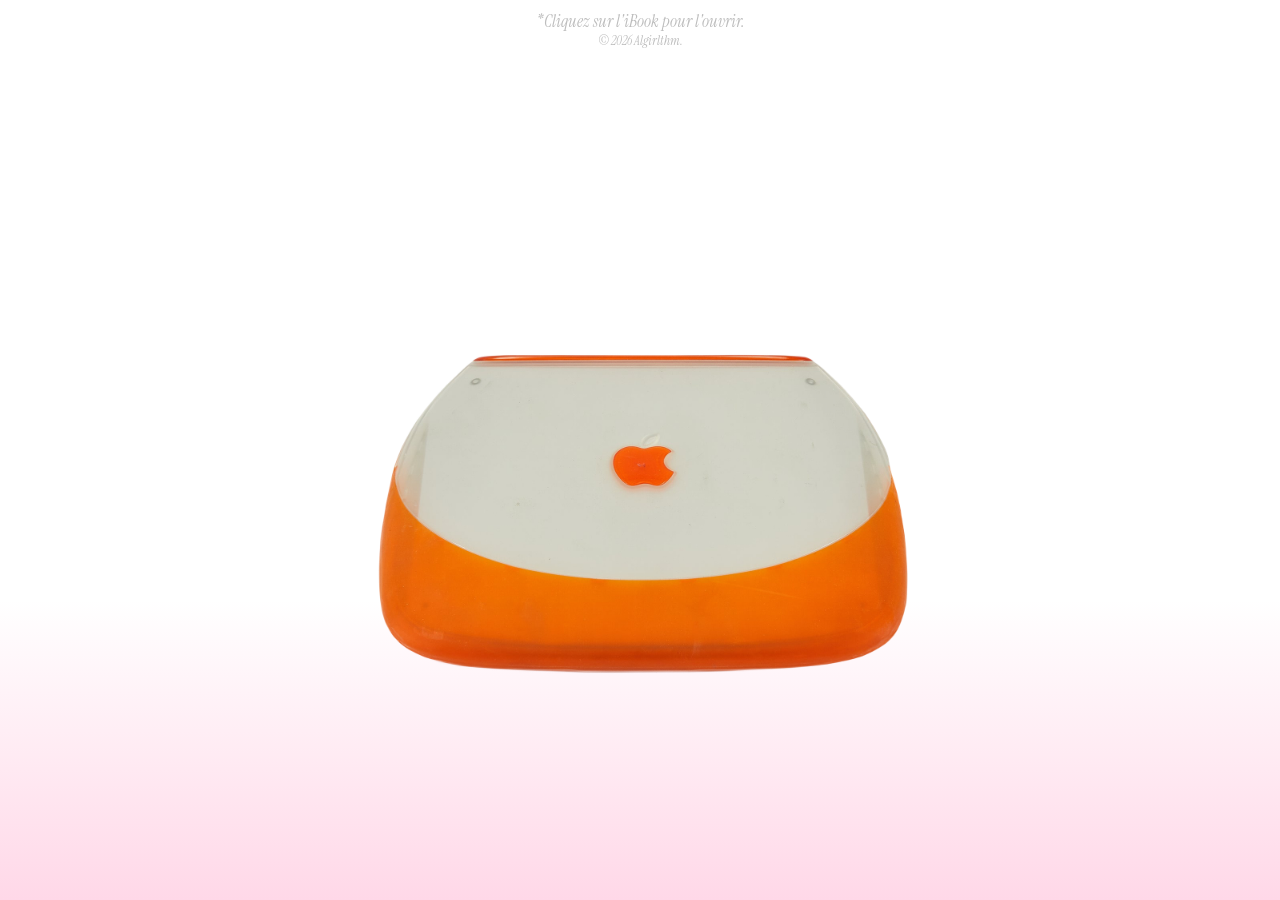
<file: index.html>
<!DOCTYPE html>
<html lang="fr">
	<head>
		<meta charset="UTF-8">
		<meta name="viewport" content="width=device-width, initial-scale=1.0">
		<meta name="author" content="Kellyane Louise DIAKUMPUNA">
		<link rel="icon" type="image/png" href="img/logoAT.png">
		<link rel="stylesheet" href="css/style.css">
		<title>algirlthm</title>
	</head>
	<style>

		#texte {
			text-align: center;
			margin-top: 10px;	
		}

		div p { 
			color: var(--grisgrah2);
			font-size: 17px;
			font-style : oblique ;
		}
		
		.ordiFerme {
			display: block;
			margin : auto;
			margin-top: 150px;
			width: 600px;
			height: auto;
			
		}
		#ordiOuvert {
			position : relative;
			text-align: center;
			
		}
		#ordiOuvert img {
			display: block;
			margin : auto;
		}
		.ecran {
			position: absolute; 
			top: 36%; 
			left: 50%; 
			transform: translate(-50%, -50%); 
			
		}
		
	
	</style>

	<body style="background-image: linear-gradient(to bottom,rgba(255,0,0,0), rgba(255,0,0,0),rgba(255,0,0,0),rgba(255, 216, 232,1)); background-attachment: fixed;">
		
		<div id="texte">
			<p>*Cliquez sur l'iBook pour l'ouvrir. <br> <p style="font-size: 13px;">&copy; 2026 Algirlthm.</p> </p>
		</div>
		
		<!-- ordinateur fermé -->
		<img id="oF" class="ordiFerme" src="img/ordiClose.png" alt="ordinateurFerme" onclick="ordiEstOuvert()">
		
		<!-- ordinateur ouvert + texte -->
		 <div id="ordiOuvert" style="display: none;">
			<img src="img/ordiOpen.png" alt="ordinateurOuvert">
				<div class="ecran">
					<h2>Bienvenue !</h2>
					<p>pour continuer cliquez sur play. </p>
					<a class="indexBouton" href="home.html">▶︎</a>
				</div>
		</div>

		<script>
			function ordiEstOuvert() {
				document.getElementById("ordiOuvert").style.display = "block"; //affiche l'ordinateur ouvert
				document.getElementById("oF").style.display = "none"; // cache l'ordinateur fermé
				document.getElementById("texte").style.display = "none"; // cache le texte
			}	
		</script>
	</body>
</html>
</file>
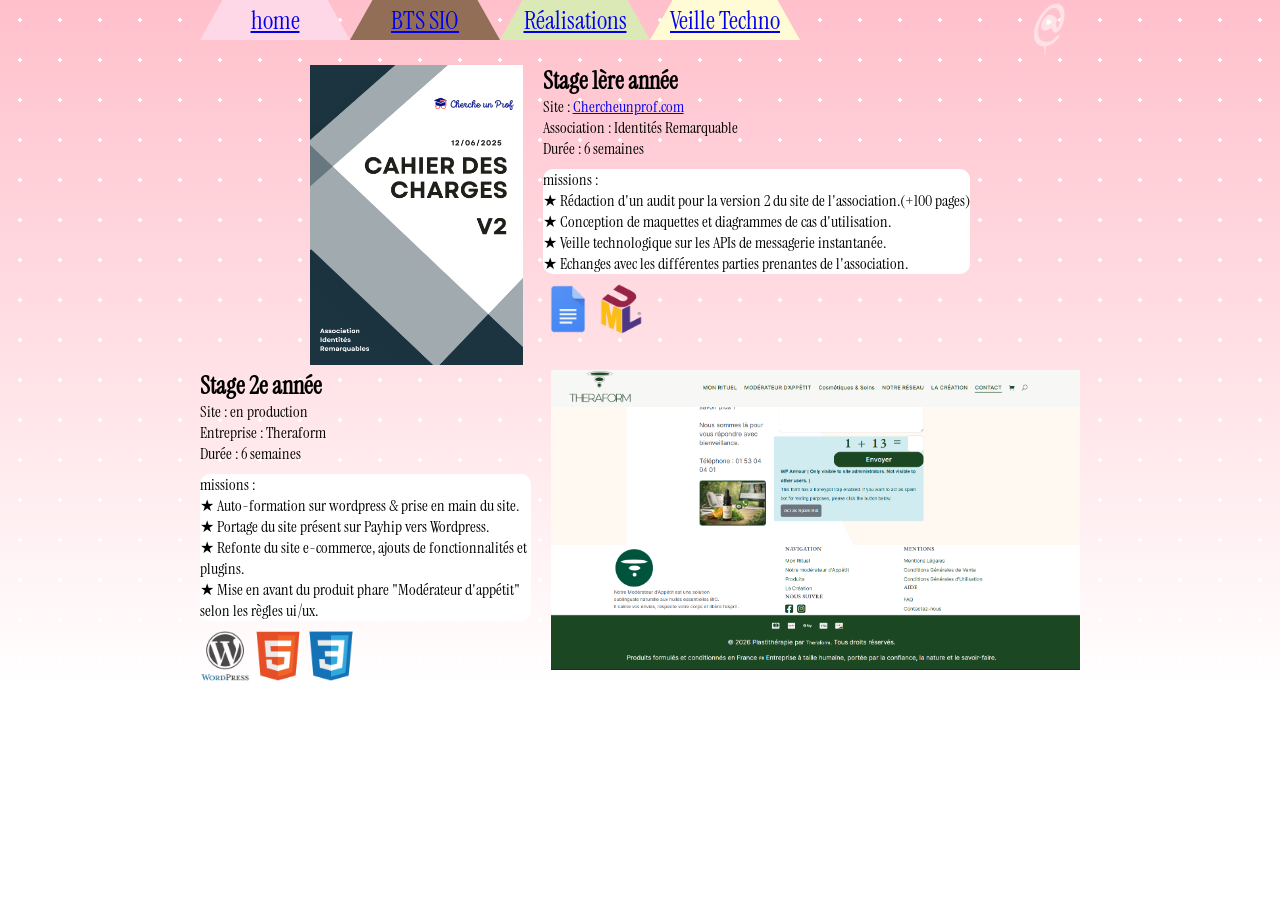
<file: stages.html>
<!DOCTYPE html>
<html lang="fr">
	<head>
		<meta charset="UTF-8">
		<meta name="viewport" content="width=device-width, initial-scale=1.0">
		<meta name="author" content="Kellyane Louise DIAKUMPUNA">
		<link rel="icon" type="image/png" href="img/logoAT.png">
		<link rel="stylesheet" href="css/style.css">
		<title>Les stages</title>
	</head>

	<div id="header"></div> <!-- création artificielle du header -->
	
	<body class="stagesBODY">
		
      
		<main class="stagesMAIN">
			
			<section class="premiere">
                <div class="zoneImage">
                    <img src="/img/audit.png" alt="image d'audit" height="300px">
                </div>
                <div class="zoneTexte"> 
                        <h2> Stage 1ère année</h2>
                        <p>
                            Site : <a href="https://chercheunprof.com/" target="_blank">Chercheunprof.com</a> <br>
                            Association : Identités Remarquable <br>
                            Durée : 6 semaines <br>
                            <p style="background-color: white; border-radius: 10px; margin-top: 10px;">missions : <br> ★ Rédaction d'un audit pour la version 2 du site de l'association.(+100 pages) <br>
                            ★ Conception de maquettes et diagrammes de cas d'utilisation.<br>
                            ★ Veille technologique sur les APIs de messagerie instantanée. <br>
                            ★ Echanges avec les différentes parties prenantes de l'association.</p>
                        </p>
                        <div class="logos" style="margin-top: 10px;">
                            <img src="/img/ggdoc.png" alt="" height="50px">
                            <img src="/img/uml.png" alt="" height="50px">
                        </div>
                </div>
                
                
            </section>
              

            <section class="deuxieme">
                <div class="zoneTexte">
                        <h2> Stage 2e année</h2>
                        <p>
                            Site : en production <br>
                            Entreprise : Theraform <br>
                            Durée : 6 semaines <br>
                            <p style="background-color: white; border-radius: 10px; margin-top: 10px;">missions : <br> ★ Auto-formation sur wordpress & prise en main du site. <br>
                            ★ Portage du site présent sur Payhip vers Wordpress. <br>
                            ★ Refonte du site e-commerce, ajouts de fonctionnalités et plugins. <br>
                            ★ Mise en avant du produit phare "Modérateur d'appétit" selon les règles ui/ux.</p>
                        </p>
                        <div class="logos" style="margin-top: 10px;">
                            <img src="/img/WordPress.png" alt="" height="50px">
                            <img src="/img/HTML5.png" alt="" height="50px">
                            <img src="/img/CSS3.png" alt="" height="50px">
                        </div>
                </div>
                <div class="zoneImage">
                    <img src="/img/moderateur.png" alt="image de wordpress" height="300px">
                </div>
            </section>
		</main>
		
		
		
	</body>
	<div id="footer"></div> <!-- création artificielle du footer -->
	<script src="js/include.js"></script>
</html>
</file>
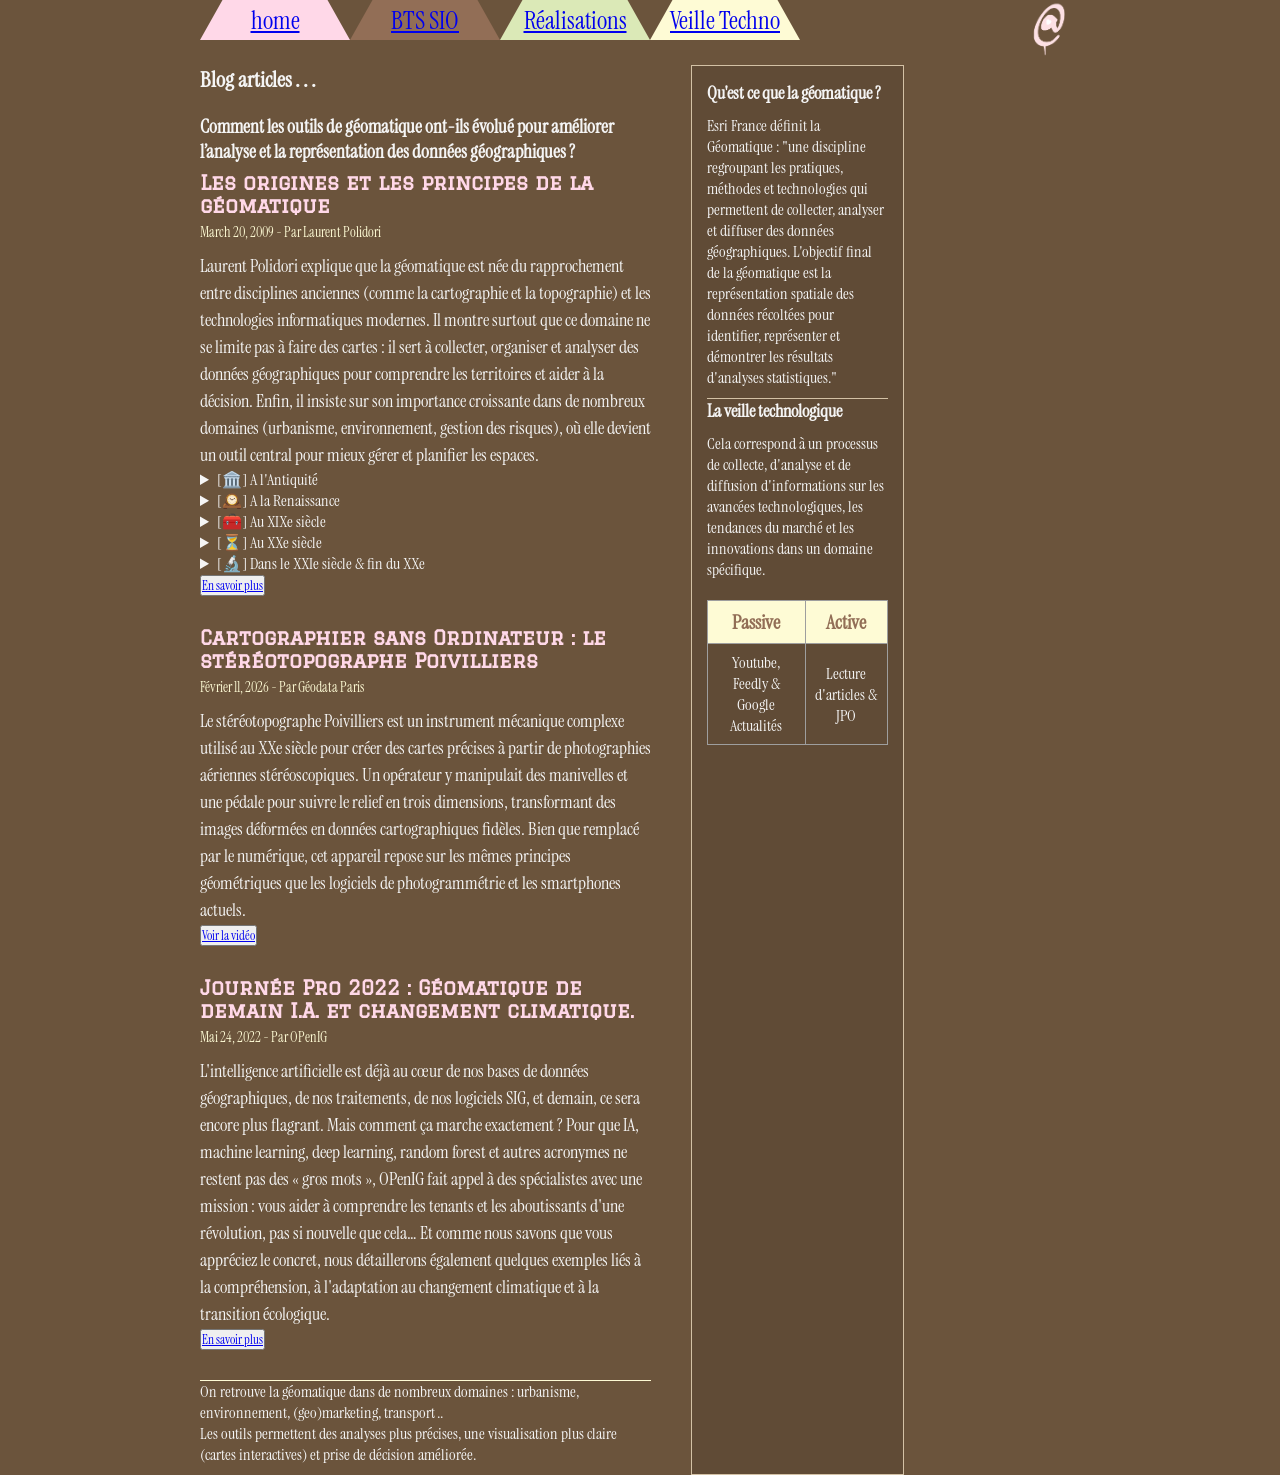
<file: veilleTech.html>
<!DOCTYPE html>
<html lang="fr">
<head>
   <meta charset="UTF-8">
		<meta name="viewport" content="width=device-width, initial-scale=1.0">
		<meta name="author" content="Kellyane Louise DIAKUMPUNA">
		<link rel="icon" type="image/png" href="img/logoAT.png">
		<link rel="stylesheet" href="css/style.css">
        <title>Veille Techno</title>
</head>
<body class="veilleTechBODY">
    <div id="header"></div> <!-- création artificielle du header -->

    <section class="container">

        <!-- Partie gauche (articles) -->
        <div class="main-content">
            <h2>Blog articles . . .</h2>
            <h3 style="margin-bottom: 7px;">Comment les outils de géomatique ont-ils évolué pour améliorer l’analyse et la représentation des données géographiques ?</h3>

            <div class="article">
                <h3>Les origines et les principes de la géomatique</h3>
                <p class="date">March 20, 2009 - Par Laurent Polidori</p>
                <p style="font-size: 18px;">
                    Laurent Polidori explique que la géomatique est née du rapprochement entre disciplines anciennes (comme la cartographie et la topographie) et les technologies informatiques modernes.

                Il montre surtout que ce domaine ne se limite pas à faire des cartes : il sert à collecter, organiser et analyser des données géographiques pour comprendre les territoires et aider à la décision.

                Enfin, il insiste sur son importance croissante dans de nombreux domaines (urbanisme, environnement, gestion des risques), où elle devient un outil central pour mieux gérer et planifier les espaces.
                </p>

                <details>
                    <summary> [🏛️] A l'Antiquité</summary>
                    <p style="font-size: 15px;">
                        ★ Observation des astres -> méridiens et parallèles. <br>
                        ★ Mesure de la Terre par Eratosthène. <br>
                        ★ Géométrie Théorique par Euclide. <br>
                    </p>
                </details>

                <details>
                    <summary> [🕰️] A la Renaissance</summary>
                    <p style="font-size: 15px;">
                        ★ Coordonnées et algèbre par Decartes.<br>
                        ★ Calculs différentiel de Newton et Leibniz. <br>
                        ★ Triangulation pour cartographier.<br>
                        ★ Maîtrise des longitudes.<br>
                    </p> 
                </details>

                <details>
                    <summary> [🧰] Au XIXe siècle </summary>
                    <p style="font-size: 15px;">
                        ★ Premières photographies aériennes.<br>
                        ★ Naissance de la photogrammétrie (technique qui consiste à effectuer des mesures fiables à partir de photographies).<br>
                        ★ Géométrie adaptée à la Terre (non eucludienne)<br>
                    </p>
                </details>

                <details>
                    <summary> [⏳] Au XXe siècle </summary>
                    <p style="font-size: 15px;">
                        ★ Photogrammétrie aérienne généralisée.<br>
                        ★ Apparition des outils informatiques.<br>
                        ★ Modélisation numérique (pixels,..)<br>
                    </p>
                </details>

                <details>
                    <summary> [🔬] Dans le XXIe siècle & fin du XXe </summary>
                    <p style="font-size: 15px;">
                        ★ Géo-Positionnement par Satellite (gps).<br>
                        ★ Satellites.<br>
                        ★ Light Detection And Ranging (LiDAR). -> technologie qui utilise des faisceaux de lumière pour mesurer les distances et mouvements.<br>
                        ★ Les Systèmes d'Information Géographique (SIG) -> outils qui permettent de collecter, stocker, analyser et visualiser des données géographiques.<br>
                        ★ Accès au grand public grâce aux smartphones et aux applications cartographiques.(Google Earth,..)<br>
                    </p>
                </details>

                <button><a href="https://www.foncier-developpement.fr/wp-content/uploads/le%C3%A7on-laurentpolidori.pdf">En savoir plus</a></button>
            </div>

            <div class="article">
                <h3>Cartographier sans Ordinateur : le stéréotopographe Poivilliers</h3>
                <p class="date">Février 11, 2026 - Par Géodata Paris</p>

                <p style="font-size: 18px;">
                    Le stéréotopographe Poivilliers est un instrument mécanique complexe utilisé au XXe siècle pour créer des cartes précises à partir de photographies aériennes stéréoscopiques. 
                    Un opérateur y manipulait des manivelles et une pédale pour suivre le relief en trois dimensions, transformant des images déformées en données cartographiques fidèles.
                    Bien que remplacé par le numérique, cet appareil repose sur les mêmes principes géométriques que les logiciels de photogrammétrie et les smartphones actuels.
                </p>
                <button><a href="https://youtu.be/s19anrIUCM0?si=gLPpRuTiOL9mMj47">Voir la vidéo</a></button>
            </div>
            
            <div class="article" >
                <h3>Journée Pro 2022 : Géomatique de demain I.A. et changement climatique.</h3>
                <p class="date">Mai 24, 2022 - Par OPenIG</p>

                <p style="font-size: 18px;">
                   L'intelligence artificielle est déjà au cœur de nos bases de données géographiques, de nos traitements, de nos logiciels SIG, et demain, ce sera encore plus flagrant.
                   Mais comment ça marche exactement ? Pour que IA, machine learning, deep learning, random forest et autres acronymes ne restent pas des « gros mots », OPenIG fait appel à des spécialistes avec une mission : vous aider à comprendre les tenants et les aboutissants d'une révolution, pas si nouvelle que cela…
                   Et comme nous savons que vous appréciez le concret, nous détaillerons également quelques exemples liés à la compréhension, à l'adaptation au changement climatique et à la transition écologique.
                </p>

                <button><a href="https://www.openig.org/jp-2022-geomatique-de-demain-ia-et-changement-climatique">En savoir plus</a></button>
            </div>

            <div class="parole">
                
                <p style="border-top: 1px solid #FEFBD5 ; margin-top: 5px; margin-bottom: 10px;">
                    On retrouve la géomatique dans de nombreux domaines : urbanisme, environnement, (geo)marketing, transport .. <br>
                    Les outils permettent des analyses plus précises, une visualisation plus claire (cartes interactives) et prise de décision améliorée.
                </p>

            </div>
        </div>

        <!-- Partie droite (sidebar) -->
        <aside class="sidebar">
            <h3>Qu'est ce que la géomatique ?</h3>
            <p>Esri France définit la Géomatique : "une discipline regroupant les pratiques, méthodes et technologies qui permettent de collecter, analyser et diffuser des données géographiques. 
            L'objectif final de la géomatique est la représentation spatiale des données récoltées pour identifier, représenter et démontrer les résultats d'analyses statistiques."</p>
            <h3>La veille technologique</h3>
            <p style="border-bottom: none;">Cela correspond à un processus de collecte, 
            d'analyse et de diffusion d'informations sur les avancées technologiques, les tendances du marché et les innovations dans un domaine spécifique. 
            </p>
            <table class="VT">
                <tr>
                    <th>Passive</th>
                    <th>Active</th>
                </tr>
                <tr>
                    <td>Youtube, Feedly & Google Actualités</td>
                    <td>Lecture d'articles & JPO </td>
                </tr>
            </table>
        </aside>

    </section>
    <div id="footer"></div> <!-- création artificielle du footer -->
	<script src="js/include.js"></script>
</body>
</html>
</file>
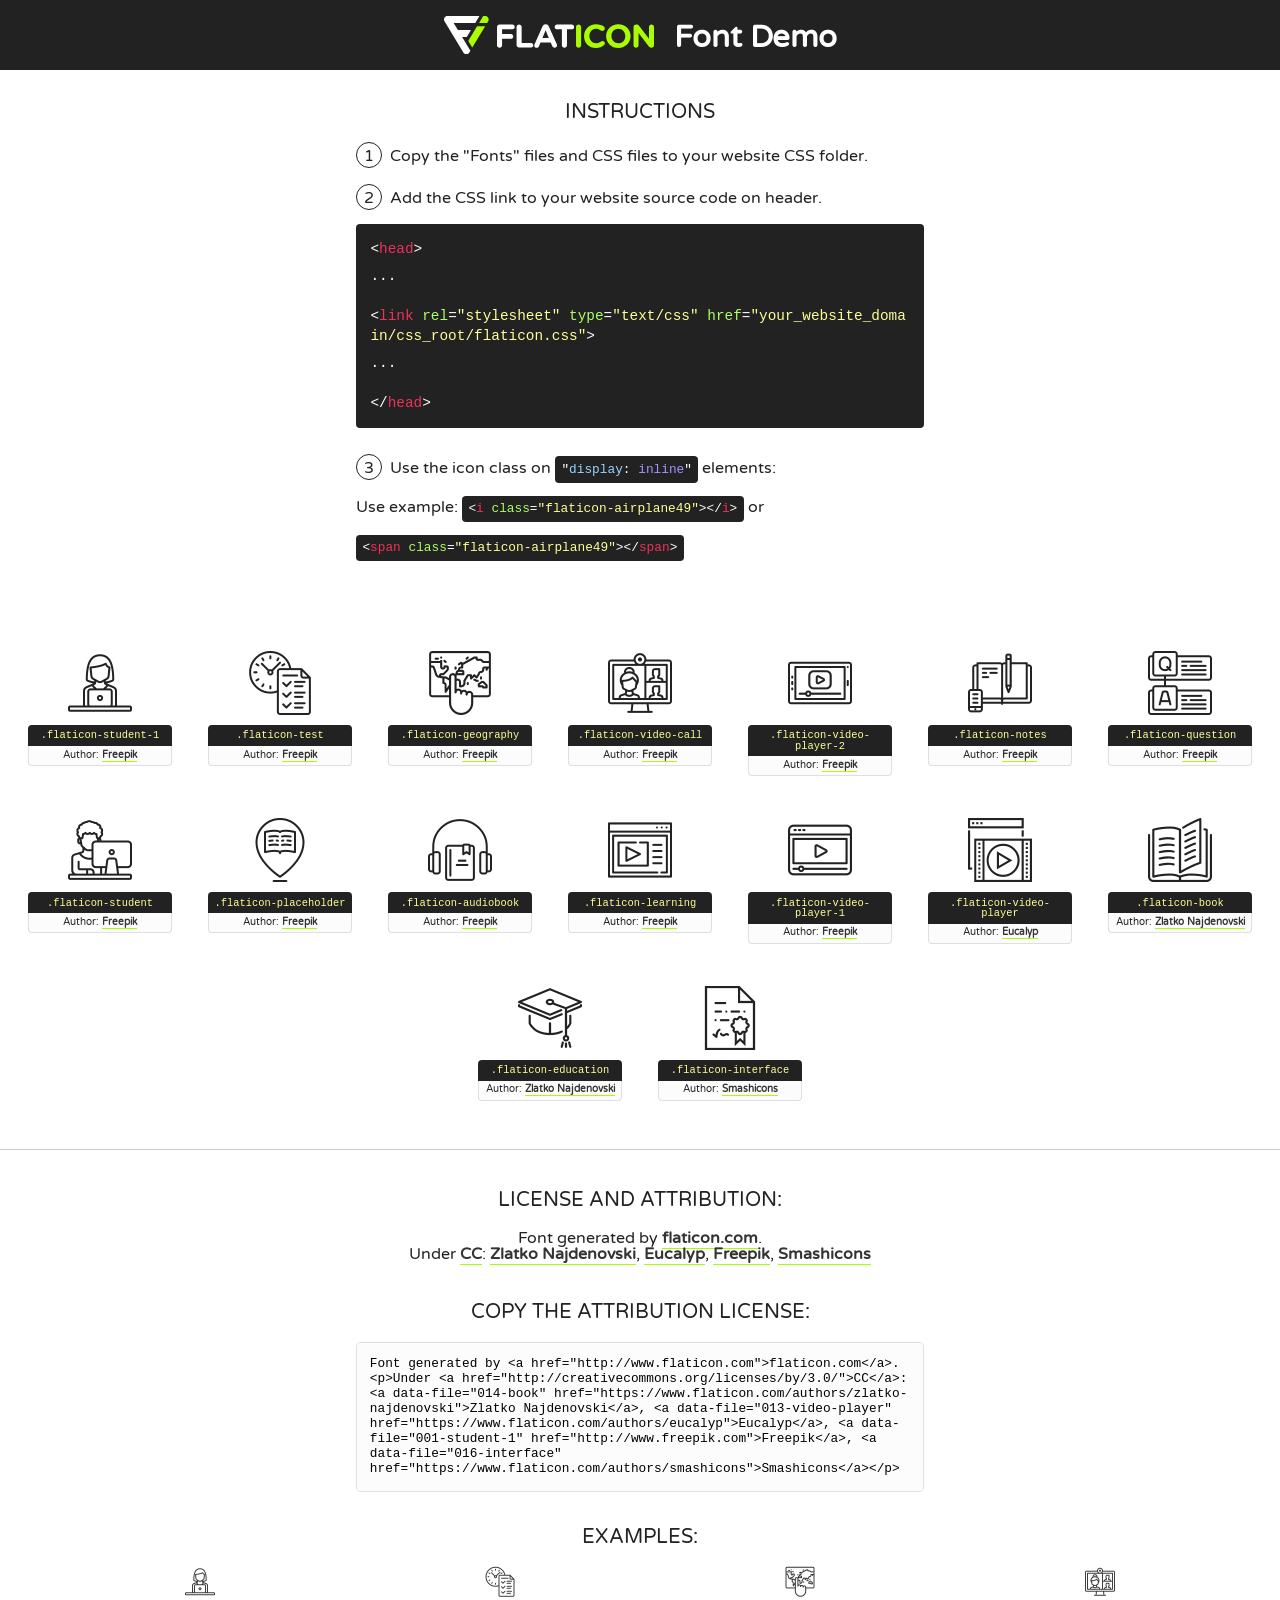
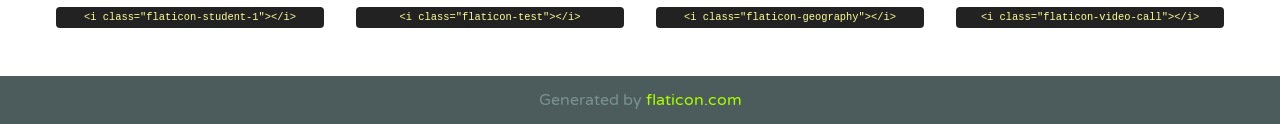
<file: fonts/flaticon/font/flaticon.html>
<!DOCTYPE html>
<!--
  Flaticon icon font: Flaticon
  Creation date: 05/04/2018 23:22
-->
<html>
<!DOCTYPE html>
<html>

<head>
    <title>Flaticon WebFont</title>
    <link href="http://fonts.googleapis.com/css?family=Varela+Round" rel="stylesheet" type="text/css" />
    <link rel="stylesheet" type="text/css" href="flaticon.css">
    <meta charset="UTF-8">
    <style>
    html, body, div, span, applet, object, iframe,
    h1, h2, h3, h4, h5, h6, p, blockquote, pre,
    a, abbr, acronym, address, big, cite, code,
    del, dfn, em, img, ins, kbd, q, s, samp,
    small, strike, strong, sub, sup, tt, var,
    b, u, i, center,
    dl, dt, dd, ol, ul, li,
    fieldset, form, label, legend,
    table, caption, tbody, tfoot, thead, tr, th, td,
    article, aside, canvas, details, embed, 
    figure, figcaption, footer, header, hgroup, 
    menu, nav, output, ruby, section, summary,
    time, mark, audio, video {
        margin: 0;
        padding: 0;
        border: 0;
        font-size: 100%;
        font: inherit;
        vertical-align: baseline;
    }
    /* HTML5 display-role reset for older browsers */
    article, aside, details, figcaption, figure, 
    footer, header, hgroup, menu, nav, section {
        display: block;
    }
    body {
        line-height: 1;
    }
    ol, ul {
        list-style: none;
    }
    blockquote, q {
        quotes: none;
    }
    blockquote:before, blockquote:after,
    q:before, q:after {
        content: '';
        content: none;
    }
    table {
        border-collapse: collapse;
        border-spacing: 0;
    }
    body {
        font-family: 'Varela Round', Helvetica, Arial, sans-serif;
        font-size: 16px;
        color: #222;
    }
    a {
        color: #333;
        border-bottom: 1px solid #a9fd00;
        font-weight: bold;
        text-decoration: none;
    }
    * {
        -moz-box-sizing: border-box;
        -webkit-box-sizing: border-box;
        box-sizing: border-box;
        margin: 0;
        padding: 0;
    }
    [class^="flaticon-"]:before, [class*=" flaticon-"]:before, [class^="flaticon-"]:after, [class*=" flaticon-"]:after {
        font-family: Flaticon;
        font-size: 30px;
        font-style: normal;
        margin-left: 20px;
        color: #333;
    }
    .wrapper {
        max-width: 600px;
        margin: auto;
        padding: 0 1em;
    }
    .title {
        font-size: 1.25em;
        text-align: center;
        margin-bottom: 1em;
        text-transform: uppercase;
    }
    header {
        text-align: center;
        background-color: #222;
        color: #fff;
        padding: 1em;
    }
    header .logo {
        width: 210px;
        height: 38px;
        display: inline-block;
        vertical-align: middle;
        margin-right: 1em;
        border: none;
    }
    header strong {
        font-size: 1.95em;
        font-weight: bold;
        vertical-align: middle;
        margin-top: 5px;
        display: inline-block;
    }
    .demo {
        margin: 2em auto;
        line-height: 1.25em;
    }
    .demo ul li {
        margin-bottom: 1em;
    }
    .demo ul li .num {
        color: #222;
        border-radius: 20px;
        display: inline-block;
        width: 26px;
        padding: 3px;
        height: 26px;
        text-align: center;
        margin-right: 0.5em;
        border: 1px solid #222;
    }
    .demo ul li code {
        background-color: #222;
        border-radius: 4px;
        padding: 0.25em 0.5em;
        display: inline-block;
        color: #fff;
        font-family: Consolas,Monaco,Lucida Console,Liberation Mono,DejaVu Sans Mono,Bitstream Vera Sans Mono,Courier New, monospace;
        font-weight: lighter;
        margin-top: 1em;
        font-size: 0.8em;
        word-break: break-all;
    }
    .demo ul li code.big {
        padding: 1em;
        font-size: 0.9em;
    }
    .demo ul li code .red {
        color: #EF3159;
    }
    .demo ul li code .green {
        color: #ACFF65;
    }
    .demo ul li code .yellow {
        color: #FFFF99;
    }
    .demo ul li code .blue {
        color: #99D3FF;
    }
    .demo ul li code .purple {
        color: #A295FF;
    }
    .demo ul li code .dots {
        margin-top: 0.5em;
        display: block;
    }
    #glyphs {
        border-bottom: 1px solid #ccc;
        padding: 2em 0;
        text-align: center;
    }
    .glyph {
        display: inline-block;
        width: 9em;
        margin: 1em;
        text-align: center;
        vertical-align: top;
        background: #FFF;
    }
    .glyph .glyph-icon {
        padding: 10px;
        display: block;
        font-family:"Flaticon";
        font-size: 64px;
        line-height: 1;
    }
    .glyph .glyph-icon:before {
        font-size: 64px;
        color: #222;
        margin-left: 0;
    }
    .class-name {
        font-size: 0.65em;
        background-color: #222;
        color: #fff;
        border-radius: 4px 4px 0 0;
        padding: 0.5em;
        color: #FFFF99;
        font-family: Consolas,Monaco,Lucida Console,Liberation Mono,DejaVu Sans Mono,Bitstream Vera Sans Mono,Courier New, monospace;
    }
    .author-name {
        font-size: 0.6em;
        background-color: #fcfcfd;
        border: 1px solid #DEDEE4;
        border-top: 0;
        border-radius: 0 0 4px 4px;
        padding: 0.5em;
    }
    .class-name:last-child {
        font-size: 10px;
        color:#888;
    }
    .class-name:last-child a {
        font-size: 10px;
        color:#555;
    }
    .class-name:last-child a:hover {
        color:#a9fd00;
    }
    .glyph > input {
        display: block;
        width: 100px;
        margin: 5px auto;
        text-align: center;
        font-size: 12px;
        cursor: text;
    }
    .glyph > input.icon-input {
        font-family:"Flaticon";
        font-size: 16px;
        margin-bottom: 10px;
    }
    .attribution .title {
        margin-top: 2em;
    }
    .attribution textarea {
        background-color: #fcfcfd;
        padding: 1em;
        border: none;
        box-shadow: none;
        border: 1px solid #DEDEE4;
        border-radius: 4px;
        resize: none;
        width: 100%;
        height: 150px;
        font-size: 0.8em;
        font-family: Consolas,Monaco,Lucida Console,Liberation Mono,DejaVu Sans Mono,Bitstream Vera Sans Mono,Courier New, monospace;
        -webkit-appearance: none;
    }
    .iconsuse {
        margin: 2em auto;
        text-align: center;
        max-width: 1200px;
    }
    .iconsuse:after {
        content: '';
        display: table;
        clear: both;
    }
    .iconsuse .image {
        float: left;
        width: 25%;
        padding: 0 1em;
    }
    .iconsuse .image p {
        margin-bottom: 1em;
    }
    .iconsuse .image span {
        display: block;
        font-size: 0.65em;
        background-color: #222;
        color: #fff;
        border-radius: 4px;
        padding: 0.5em;
        color: #FFFF99;
        margin-top: 1em;
        font-family: Consolas,Monaco,Lucida Console,Liberation Mono,DejaVu Sans Mono,Bitstream Vera Sans Mono,Courier New, monospace;
    }
    #footer {
        text-align: center;
        background-color: #4C5B5C;
        color: #7c9192;
        padding: 1em;
    }
    #footer a {
        border: none;
        color: #a9fd00;
        font-weight: normal;
    }
    @media (max-width: 960px) {
        .iconsuse .image {
            width: 50%;
        }
    }
    @media (max-width: 560px) {
        .iconsuse .image {
            width: 100%;
        }
    }
    </style>
</head>

<body class="characters-off">

    <header>
        <a href="http://www.flaticon.com" target="_blank" class="logo">
            <svg version="1.1" xmlns="http://www.w3.org/2000/svg" xmlns:xlink="http://www.w3.org/1999/xlink" xmlns:a="http://ns.adobe.com/AdobeSVGViewerExtensions/3.0/" viewBox="0 0 560.875 102.036" enable-background="new 0 0 560.875 102.036" xml:space="preserve">
                <defs>
                </defs>
                <g>
                    <g class="letters">
                        <path fill="#ffffff" d="M141.596,29.675c0-3.777,2.985-6.767,6.764-6.767h34.438c3.426,0,6.15,2.728,6.15,6.15
                        c0,3.43-2.724,6.149-6.15,6.149h-27.674v13.091h23.719c3.429,0,6.151,2.724,6.151,6.15c0,3.43-2.723,6.149-6.151,6.149h-23.719
                        v17.574c0,3.773-2.986,6.761-6.764,6.761c-3.779,0-6.764-2.989-6.764-6.761V29.675z"></path>
                        <path fill="#ffffff" d="M193.844,29.149c0-3.781,2.985-6.767,6.764-6.767c3.776,0,6.763,2.985,6.763,6.767v42.957h25.039
                        c3.426,0,6.149,2.726,6.149,6.153c0,3.425-2.723,6.15-6.149,6.15h-31.802c-3.779,0-6.764-2.986-6.764-6.768V29.149z"></path>
                        <path fill="#ffffff" d="M241.891,75.71l21.438-48.407c1.492-3.341,4.215-5.357,7.906-5.357h0.792
                        c3.686,0,6.323,2.017,7.815,5.357l21.439,48.407c0.436,0.967,0.701,1.845,0.701,2.723c0,3.602-2.809,6.501-6.414,6.501
                        c-3.161,0-5.269-1.845-6.499-4.655l-4.132-9.661h-27.059l-4.301,10.102c-1.144,2.631-3.426,4.214-6.237,4.214
                        c-3.517,0-6.24-2.81-6.24-6.325C241.1,77.64,241.451,76.677,241.891,75.71z M279.932,58.666l-8.521-20.297l-8.526,20.297H279.932
                        z"></path>
                        <path fill="#ffffff" d="M314.864,35.387H301.86c-3.429,0-6.239-2.813-6.239-6.238c0-3.429,2.811-6.24,6.239-6.24h39.533
                        c3.426,0,6.237,2.811,6.237,6.24c0,3.425-2.811,6.238-6.237,6.238h-13.001v42.785c0,3.773-2.99,6.761-6.764,6.761
                        c-3.779,0-6.764-2.989-6.764-6.761V35.387z"></path>
                        <path fill="#A9FD00" d="M352.615,29.149c0-3.781,2.985-6.767,6.767-6.767c3.774,0,6.761,2.985,6.761,6.767v49.024
                        c0,3.773-2.987,6.761-6.761,6.761c-3.781,0-6.767-2.989-6.767-6.761V29.149z"></path>
                        <path fill="#A9FD00" d="M374.132,53.836v-0.179c0-17.481,13.178-31.801,32.065-31.801c9.22,0,15.459,2.458,20.557,6.238
                        c1.402,1.054,2.637,2.985,2.637,5.357c0,3.692-2.985,6.59-6.681,6.59c-1.845,0-3.071-0.702-4.044-1.319
                        c-3.776-2.813-7.729-4.393-12.562-4.393c-10.364,0-17.831,8.611-17.831,19.154v0.173c0,10.542,7.291,19.329,17.831,19.329
                        c5.715,0,9.492-1.756,13.359-4.834c1.049-0.874,2.458-1.491,4.039-1.491c3.429,0,6.325,2.813,6.325,6.236
                        c0,2.106-1.056,3.78-2.282,4.834c-5.539,4.834-12.036,7.733-21.878,7.733C387.572,85.464,374.132,71.493,374.132,53.836z"></path>
                        <path fill="#A9FD00" d="M433.009,53.836v-0.179c0-17.481,13.79-31.801,32.766-31.801c18.981,0,32.592,14.143,32.592,31.628v0.173
                        c0,17.483-13.785,31.807-32.769,31.807C446.625,85.464,433.009,71.32,433.009,53.836z M484.224,53.836v-0.179
                        c0-10.539-7.725-19.326-18.626-19.326c-10.893,0-18.449,8.611-18.449,19.154v0.173c0,10.542,7.73,19.329,18.626,19.329
                        C476.676,72.986,484.224,64.378,484.224,53.836z"></path>
                        <path fill="#A9FD00" d="M506.233,29.321c0-3.774,2.99-6.763,6.767-6.763h1.401c3.252,0,5.183,1.583,7.029,3.953l26.093,34.265
                        V29.059c0-3.692,2.99-6.677,6.681-6.677c3.683,0,6.671,2.985,6.671,6.677v48.934c0,3.78-2.987,6.765-6.764,6.765h-0.436
                        c-3.257,0-5.188-1.581-7.034-3.953l-27.056-35.492v32.944c0,3.687-2.985,6.676-6.678,6.676c-3.683,0-6.673-2.989-6.673-6.676
                        V29.321z"></path>
                    </g>
                    <g class="insignia">
                        <path fill="#ffffff" d="M48.372,56.137h12.517l11.156-18.537H37.186L25.688,18.539h57.825L94.668,0H9.271
                        C5.925,0,2.842,1.801,1.198,4.716c-1.644,2.907-1.593,6.482,0.134,9.343l50.38,83.501c1.678,2.781,4.689,4.476,7.938,4.476
                        c3.246,0,6.257-1.695,7.935-4.476l2.898-4.804L48.372,56.137z"></path>
                        <g class="i">
                            <path fill="#A9FD00" d="M93.575,18.539h0.031v0.004l21.652,0.004l2.705-4.488c1.727-2.861,1.778-6.436,0.133-9.343
                            C116.454,1.801,113.371,0,110.026,0h-5.294L93.575,18.539z"></path>
                            <polygon fill="#A9FD00" points="88.291,27.356 64.725,66.486 75.519,84.404 109.942,27.356"></polygon>
                        </g>
                    </g>
                </g>
            </svg>
        </a>
        <strong>Font Demo</strong>
    </header>


    <section class="demo wrapper">

        <p class="title">Instructions</p>

        <ul>
            <li>
                <span class="num">1</span>Copy the "Fonts" files and CSS files to your website CSS folder.
            </li>
            <li>
                <span class="num">2</span>Add the CSS link to your website source code on header.
                <code class="big">
                    &lt;<span class="red">head</span>&gt;
                    <br/><span class="dots">...</span>
                    <br/>&lt;<span class="red">link</span> <span class="green">rel</span>=<span class="yellow">"stylesheet"</span> <span class="green">type</span>=<span class="yellow">"text/css"</span> <span class="green">href</span>=<span class="yellow">"your_website_domain/css_root/flaticon.css"</span>&gt;
                    <br/><span class="dots">...</span>
                    <br/>&lt;/<span class="red">head</span>&gt;
                </code>
            </li>

            <li>
                <p>
                    <span class="num">3</span>Use the icon class on <code>"<span class="blue">display</span>:<span class="purple"> inline</span>"</code> elements:
                    <br />
                    Use example: <code>&lt;<span class="red">i</span> <span class="green">class</span>=<span class="yellow">&quot;flaticon-airplane49&quot;</span>&gt;&lt;/<span class="red">i</span>&gt;</code> or <code>&lt;<span class="red">span</span> <span class="green">class</span>=<span class="yellow">&quot;flaticon-airplane49&quot;</span>&gt;&lt;/<span class="red">span</span>&gt;</code>
            </li>
        </ul>

    </section>




   <section id="glyphs">          
    
      
        <div class="glyph"><div class="glyph-icon flaticon-student-1"></div>
            <div class="class-name">.flaticon-student-1</div>
            <div class="author-name">Author: <a data-file="001-student-1" href="http://www.freepik.com">Freepik</a> </div> 
        </div>        
        
        <div class="glyph"><div class="glyph-icon flaticon-test"></div>
            <div class="class-name">.flaticon-test</div>
            <div class="author-name">Author: <a data-file="002-test" href="http://www.freepik.com">Freepik</a> </div> 
        </div>        
        
        <div class="glyph"><div class="glyph-icon flaticon-geography"></div>
            <div class="class-name">.flaticon-geography</div>
            <div class="author-name">Author: <a data-file="003-geography" href="http://www.freepik.com">Freepik</a> </div> 
        </div>        
        
        <div class="glyph"><div class="glyph-icon flaticon-video-call"></div>
            <div class="class-name">.flaticon-video-call</div>
            <div class="author-name">Author: <a data-file="004-video-call" href="http://www.freepik.com">Freepik</a> </div> 
        </div>        
        
        <div class="glyph"><div class="glyph-icon flaticon-video-player-2"></div>
            <div class="class-name">.flaticon-video-player-2</div>
            <div class="author-name">Author: <a data-file="005-video-player-2" href="http://www.freepik.com">Freepik</a> </div> 
        </div>        
        
        <div class="glyph"><div class="glyph-icon flaticon-notes"></div>
            <div class="class-name">.flaticon-notes</div>
            <div class="author-name">Author: <a data-file="006-notes" href="http://www.freepik.com">Freepik</a> </div> 
        </div>        
        
        <div class="glyph"><div class="glyph-icon flaticon-question"></div>
            <div class="class-name">.flaticon-question</div>
            <div class="author-name">Author: <a data-file="007-question" href="http://www.freepik.com">Freepik</a> </div> 
        </div>        
        
        <div class="glyph"><div class="glyph-icon flaticon-student"></div>
            <div class="class-name">.flaticon-student</div>
            <div class="author-name">Author: <a data-file="008-student" href="http://www.freepik.com">Freepik</a> </div> 
        </div>        
        
        <div class="glyph"><div class="glyph-icon flaticon-placeholder"></div>
            <div class="class-name">.flaticon-placeholder</div>
            <div class="author-name">Author: <a data-file="009-placeholder" href="http://www.freepik.com">Freepik</a> </div> 
        </div>        
        
        <div class="glyph"><div class="glyph-icon flaticon-audiobook"></div>
            <div class="class-name">.flaticon-audiobook</div>
            <div class="author-name">Author: <a data-file="010-audiobook" href="http://www.freepik.com">Freepik</a> </div> 
        </div>        
        
        <div class="glyph"><div class="glyph-icon flaticon-learning"></div>
            <div class="class-name">.flaticon-learning</div>
            <div class="author-name">Author: <a data-file="011-learning" href="http://www.freepik.com">Freepik</a> </div> 
        </div>        
        
        <div class="glyph"><div class="glyph-icon flaticon-video-player-1"></div>
            <div class="class-name">.flaticon-video-player-1</div>
            <div class="author-name">Author: <a data-file="012-video-player-1" href="http://www.freepik.com">Freepik</a> </div> 
        </div>        
        
        <div class="glyph"><div class="glyph-icon flaticon-video-player"></div>
            <div class="class-name">.flaticon-video-player</div>
            <div class="author-name">Author: <a data-file="013-video-player" href="https://www.flaticon.com/authors/eucalyp">Eucalyp</a> </div> 
        </div>        
        
        <div class="glyph"><div class="glyph-icon flaticon-book"></div>
            <div class="class-name">.flaticon-book</div>
            <div class="author-name">Author: <a data-file="014-book" href="https://www.flaticon.com/authors/zlatko-najdenovski">Zlatko Najdenovski</a> </div> 
        </div>        
        
        <div class="glyph"><div class="glyph-icon flaticon-education"></div>
            <div class="class-name">.flaticon-education</div>
            <div class="author-name">Author: <a data-file="015-education" href="https://www.flaticon.com/authors/zlatko-najdenovski">Zlatko Najdenovski</a> </div> 
        </div>        
        
        <div class="glyph"><div class="glyph-icon flaticon-interface"></div>
            <div class="class-name">.flaticon-interface</div>
            <div class="author-name">Author: <a data-file="016-interface" href="https://www.flaticon.com/authors/smashicons">Smashicons</a> </div> 
        </div>        
        

    </section>



    <section class="attribution wrapper"   style="text-align:center;">

      <div class="title">License and attribution:</div><div class="attrDiv">Font generated by <a href="http://www.flaticon.com">flaticon.com</a>. <div><p>Under <a href="http://creativecommons.org/licenses/by/3.0/">CC</a>: <a data-file="014-book" href="https://www.flaticon.com/authors/zlatko-najdenovski">Zlatko Najdenovski</a>, <a data-file="013-video-player" href="https://www.flaticon.com/authors/eucalyp">Eucalyp</a>, <a data-file="001-student-1" href="http://www.freepik.com">Freepik</a>, <a data-file="016-interface" href="https://www.flaticon.com/authors/smashicons">Smashicons</a></p>  </div>
      </div>
      <div class="title">Copy the Attribution License:</div>

    <textarea onclick="this.focus();this.select();">Font generated by &lt;a href=&quot;http://www.flaticon.com&quot;&gt;flaticon.com&lt;/a&gt;. <p>Under <a href="http://creativecommons.org/licenses/by/3.0/">CC</a>: <a data-file="014-book" href="https://www.flaticon.com/authors/zlatko-najdenovski">Zlatko Najdenovski</a>, <a data-file="013-video-player" href="https://www.flaticon.com/authors/eucalyp">Eucalyp</a>, <a data-file="001-student-1" href="http://www.freepik.com">Freepik</a>, <a data-file="016-interface" href="https://www.flaticon.com/authors/smashicons">Smashicons</a></p>  
     </textarea>

    </section>

    <section class="iconsuse">

          <div class="title">Examples:</div>            
             
            <div class="image">
                <p>
                    <i class="glyph-icon flaticon-student-1"></i> 
                    <span>&lt;i class=&quot;flaticon-student-1&quot;&gt;&lt;/i&gt;</span>
                </p>
            </div>
            
            <div class="image">
                <p>
                    <i class="glyph-icon flaticon-test"></i> 
                    <span>&lt;i class=&quot;flaticon-test&quot;&gt;&lt;/i&gt;</span>
                </p>
            </div>
            
            <div class="image">
                <p>
                    <i class="glyph-icon flaticon-geography"></i> 
                    <span>&lt;i class=&quot;flaticon-geography&quot;&gt;&lt;/i&gt;</span>
                </p>
            </div>
            
            <div class="image">
                <p>
                    <i class="glyph-icon flaticon-video-call"></i> 
                    <span>&lt;i class=&quot;flaticon-video-call&quot;&gt;&lt;/i&gt;</span>
                </p>
            </div>
                       
        </div>
                            
    </section>

<div id="footer">
    <div>Generated by <a href="http://www.flaticon.com">flaticon.com</a>
    </div>
</div>



</body>
</html>
</file>
<file: css/style.css>
/* note a bene : le header + footer sont inclus dans le body */
/* Import 2 fonts */
@import url('https://fonts.googleapis.com/css2?family=Instrument+Serif:ital@0;1&display=swap'); /*Instrument serif*/
@import url('https://fonts.googleapis.com/css2?family=Graduate&display=swap'); /*Graduate*/
@import url('https://fonts.googleapis.com/css2?family=Jacquarda+Bastarda+9&display=swap'); /*Jacquarda Bastarda 9*/

:root {
    --blancgrah : #fffffe;
    --grisgrah : #9e9e9e;
    --grisgrah2: #bdbdbd;
    --rosegrah : #ffd8e8;
    --browngrah : #926e56;
    --vertgrah : #DBE9B7;
    --beigegrah: #FEFBD5;
}

html {
    cursor: url('https://cdn.cursors-4u.net/previews/cute-hello-kitty-9-0d2fbc26-32.webp') 32 32, auto !important;
}

* {
    
    margin: 0;
    padding: 0;
    box-sizing: border-box;
    font-family: "Instrument Serif", serif;
    
}


/* Header style*/
nav {
   
    display: flex; /* mettre les éléments sur une même ligne */
    justify-content: space-between; /* espacer les éléments */
}

a:visited {
    color: var(--grisgrah);
    text-decoration: none;
}
.onglets {
    list-style: none;
    display: flex;
    gap: 0px;
}

.onglet1 , .onglet2, .onglet3, .onglet4 {
font-size: 20px;

 display: flex;
  align-items: center;
  justify-content: center;

  width: 150px;
  height: 40px;
  font-size: 25px;

  clip-path: polygon(15% 0%, 85% 0%, 100% 100%, 0% 100%); /* forme de trapèzes */
  color: white;
    
}

.onglet1 {
    background-color: var(--rosegrah);
    color: #6f5d4f;
}
.onglet2 {
    background-color: var(--browngrah);
    color: white;
}
.onglet3 {
    background-color: var(--vertgrah);
    color: white;
}
.onglet4 {
    background-color: var(--beigegrah);
    color: white;
}



/* body qui arrive
body {

    
}*/


/* homeBODY STYLE*/
body.homeBODY {
    padding: 0 200px; /* top n bottom, left n right*/
    background-image:
            radial-gradient(white 6%, transparent 7%),
            linear-gradient(to bottom, pink, white);
    
        background-size:
            40px 40px,
            /* points */
            100% 100%;
        /* dégradé */
    
        background-repeat:
            repeat,
            /* points */
            no-repeat;
        /* dégradé */
    
        background-position:
            0 0,
            0 0;    
}

.layout {
    display: flex;
    gap: 100px;
}
iframe{
    margin-top: 10px;
}
aside.gauche {
background-color: white;
  min-height: 100vh; /* prend toute la hauteur */
    width: 400px; /* largeur fixe */
    padding: 10px;
    border-radius: 15px;
}
.profilPhoto {
    display: flex;
    gap: 20px;;
    /*align-items: center;*/
}
.profilInfo{
    margin-top: 50px;
}
.profilInfo h2{
    font-size: 24px;
    color: black;
}
table {
    border-collapse: collapse;
}
table.Actions{
    margin-top: 10px;
    width: 100%;
}
.tableIcones {
    display: flex;
    gap: 10px;
    justify-content: center;
    border-top: none;
    
}
td,th {
    border: 1px solid var(--grisgrah2);
    padding: 10px;
}
table.Parcours {
    margin-top: 20px;
    width: 100%;
}

p.carrd {
    margin-top: 20px;
    font-size: 18px;
}

.stack {
    display: grid;
    grid-template-columns: repeat(2, 1fr);
    gap: 15px;
    margin-top: 20px;
}

.stackBox {
    background: white;
    border: 2px solid #d3c0c8;
    border-radius: 10px;
    padding: 10px;
}

.stackBox h3 {
    font-size: 16px;
    margin-bottom: 10px;
    border-bottom: 1px solid #ccc;
}

.icons {
    display: flex;
    flex-wrap: wrap;
    gap: 10px;
}

.icons img {
    width: 40px;
    height: 40px;
    transition: transform 0.2s;
}

.icons img:hover {
    transform: scale(1.2) rotate(-5deg);
}
/* BTS SIO STYLE */
body.btssioBODY {
  padding: 0 200px; /* top n bottom, left n right*/
  background-image:
            radial-gradient(white 6%, transparent 7%),
            linear-gradient(to bottom, pink, white);
    
        background-size:
            40px 40px,
            /* points */
            100% 100%;
        /* dégradé */
    
        background-repeat:
            repeat,
            /* points */
            no-repeat;
        /* dégradé */
    
        background-position:
            0 0,
            0 0;    
}

img.spirale {
    width: 100%; /*longueur de l'image*/
    height: 110px; /*hauteur de l'image*/
    /*border: 2px solid black;*/
}

main.btssioMAIN {
    
    /*padding: 0 200px;  top n bottom, left n right*/
    background-image: url("/img/squared_paper.jpg");
    background-size: cover;
    margin-top: -65px;
    border-left: 2.5px solid var(--grisgrah2);
    border-right: 2.5px solid var(--grisgrah2);
    height: 200px;
    text-align: center;
}
div.options {
    display: flex;
    height: 200px;


}

.slam {
    background-color: var(--browngrah);
}
.sisr {
    background-color: var(--beigegrah);
}

.options {
    display: flex;
    gap: 20px;
    margin-top: 20px;
}

.slam, .sisr {
    flex: 1;
    padding: 15px;
}

.bloc {
    background: white;
    padding: 10px;
    margin-top: 10px;
    border: 1px solid #ccc;
    border-radius: 5px;
}

.bloc h3 {
    font-size: 16px;
    border-bottom: 1px solid #ccc;
    margin-bottom: 8px;
}

.bloc ul {
    padding-left: 15px;
    font-size: 14px;
}

.bloc li {
    margin-bottom: 5px;
}
/* stagesSTYLE */
.stagesBODY {
   
    padding-left: 200px;
    padding-right: 200px;
    background-image:
            radial-gradient(white 6%, transparent 7%),
            linear-gradient(to bottom, pink, white);
    
        background-size:
            40px 40px,
            /* points */
            100% 100%;
        /* dégradé */
    
        background-repeat:
            repeat,
            /* points */
            no-repeat;
        /* dégradé */
    
        background-position:
            0 0,
            0 0;    
}

.stagesMAIN {
  
    display: grid; 
    place-items: center; /* centrer les éléments horizontalement et verticalement */
}


.premiere, .deuxieme {
    display: flex;
    gap: 20px;
    
}

/* Veille techno STYLE */
body.veilleTechBODY {
    
    padding: 0 200px; /* top n bottom, left n right*/
    font-family: Georgia, serif;
    background-color: #6b543c; /* fond marron */
    color: #f5f5f5;
}

.container {
    width: 80%;
    display: flex;
    gap: 40px;
    
}

.container p {
    font-size: 16px;
}

/* Partie gauche */
.main-content {
    flex: 2.5;
}

.main-content h2 {
    font-size: 22px;
    margin-bottom: 20px;
}

.article {
    margin-bottom: 30px;
}

.article h3 {
    font-family: "Graduate", serif;
    font-size: 20px;
    color: var(--rosegrah);
    margin-bottom: 5px;
}

.date {
    font-size: 12px;
    color: var(--beigegrah);
    margin-bottom: 10px;
}

.article p {
    line-height: 1.5;
    font-size: 14px;
}

.article img {
    margin-top: 15px;
    width: 100%;
    max-width: 300px;
    border: 2px solid #d3c1a5;
}

/* Sidebar */
.sidebar {
    flex: 1;
    border: 1px solid #d3c1a5;
    padding: 15px;
    background-color: rgba(0,0,0,0.1);
}

.sidebar h3 {
    margin-top: 0;
    font-size: 18px;
    padding-bottom: 10px;
}

.sidebar p {
border-bottom: 1px solid #d3c1a5; /* ligne de séparation en dessous du titre et texte */
padding-bottom: 10px;
    
}

table.VT {
    width: 100%;
    border-collapse: collapse;
    margin-top: 10px;
}

.VT th,.VT td {
    border: 1px solid var(--grisgrah);
    padding: 8px;
    text-align: center;
}

.VT th {
    color : var(--browngrah);
    font-size: 20px;
    background-color: var(--beigegrah);
}

/* PROJETS STYLE */
body.projetsBODY {
    padding: 0 200px; /* top n bottom, left n right*/
    background-image: url("/img/squared_paper.jpg");
    background-size: cover;
}

/* CONTAINER GLOBAL */
.veille-container {
    display: flex;
    gap: 2px;
    max-width: 900px;
    margin: 50px auto;
}

/* ===== FEATURED STORY ===== */
.featured-story-card {
    background: #fff;
    border-radius: 10px;
    border: 2px solid #f5c6d6;
    width: 65%;
    overflow: hidden;
    margin-bottom: 10px;
}

/* HEADER */
.featured-header {
    background: linear-gradient(to right, #ff6aa2, #ff8fc4);
    color: white;
    padding: 10px;
    display: flex;
    justify-content: space-between;
    align-items: center;
}

/* CONTENT */
.featured-content {
    display: flex;
    padding: 15px;
    gap: 15px;
}

.featured-main-image {
    width: 180px;
    border-radius: 10px;
}

.featured-text-block {
    flex: 1;
}

.featured-title {
    color: #ff4f8b;
    font-size: 18px;
}

.featured-divider {
    margin: 10px 0;
}

.featured-description {
    font-size: 13px;
    color: #333;
}

.featured-cta-btn {
    margin-top: 10px;
    padding: 8px 12px;
    border: 2px solid #ff4f8b;
    background: none;
    color: #ff4f8b;
    border-radius: 20px;
    cursor: pointer;
}

/* ===== RECENT NEWS ===== */
.recent-news-panel {
    width: 40%;
    background: #e6f4fb;
    border-radius: 10px;
    overflow: hidden;
}

.recent-header {
    background: #66c1ec;
    color: white;
    padding: 10px;
    font-weight: bold;
}

.news-item {
    display: flex;
    gap: 10px;
    padding: 10px;
    border-bottom: 1px solid #ccc;
}

.news-item img {
    width: 50px;
    height: 50px;
    object-fit: cover;
    border-radius: 5px;
}

.news-item p {
    font-size: 12px;
    margin: 0;
}

.news-item h4 {
    color: var(--browngrah);
}

.news-item a {
    color: #ff4f8b;
    font-size: 12px;
    text-decoration: none;
    font-weight: bold;
}
</file>
<file: fonts/flaticon/font/flaticon.css>
/*
  	Flaticon icon font: Flaticon
  	Creation date: 05/04/2018 23:22
  	*/

@font-face {
  font-family: "Flaticon";
  src: url("./Flaticon.eot");
  src: url("./Flaticon.eot?#iefix") format("embedded-opentype"),
       url("./Flaticon.woff") format("woff"),
       url("./Flaticon.ttf") format("truetype"),
       url("./Flaticon.svg#Flaticon") format("svg");
  font-weight: normal;
  font-style: normal;
}

@media screen and (-webkit-min-device-pixel-ratio:0) {
  @font-face {
    font-family: "Flaticon";
    src: url("./Flaticon.svg#Flaticon") format("svg");
  }
}

[class^="flaticon-"]:before, [class*=" flaticon-"]:before,
[class^="flaticon-"]:after, [class*=" flaticon-"]:after {   
  font-family: Flaticon;
        font-size: 20px;
font-style: normal;
margin-left: 20px;
}

.flaticon-student-1:before { content: "\f100"; }
.flaticon-test:before { content: "\f101"; }
.flaticon-geography:before { content: "\f102"; }
.flaticon-video-call:before { content: "\f103"; }
.flaticon-video-player-2:before { content: "\f104"; }
.flaticon-notes:before { content: "\f105"; }
.flaticon-question:before { content: "\f106"; }
.flaticon-student:before { content: "\f107"; }
.flaticon-placeholder:before { content: "\f108"; }
.flaticon-audiobook:before { content: "\f109"; }
.flaticon-learning:before { content: "\f10a"; }
.flaticon-video-player-1:before { content: "\f10b"; }
.flaticon-video-player:before { content: "\f10c"; }
.flaticon-book:before { content: "\f10d"; }
.flaticon-education:before { content: "\f10e"; }
.flaticon-interface:before { content: "\f10f"; }
</file>
